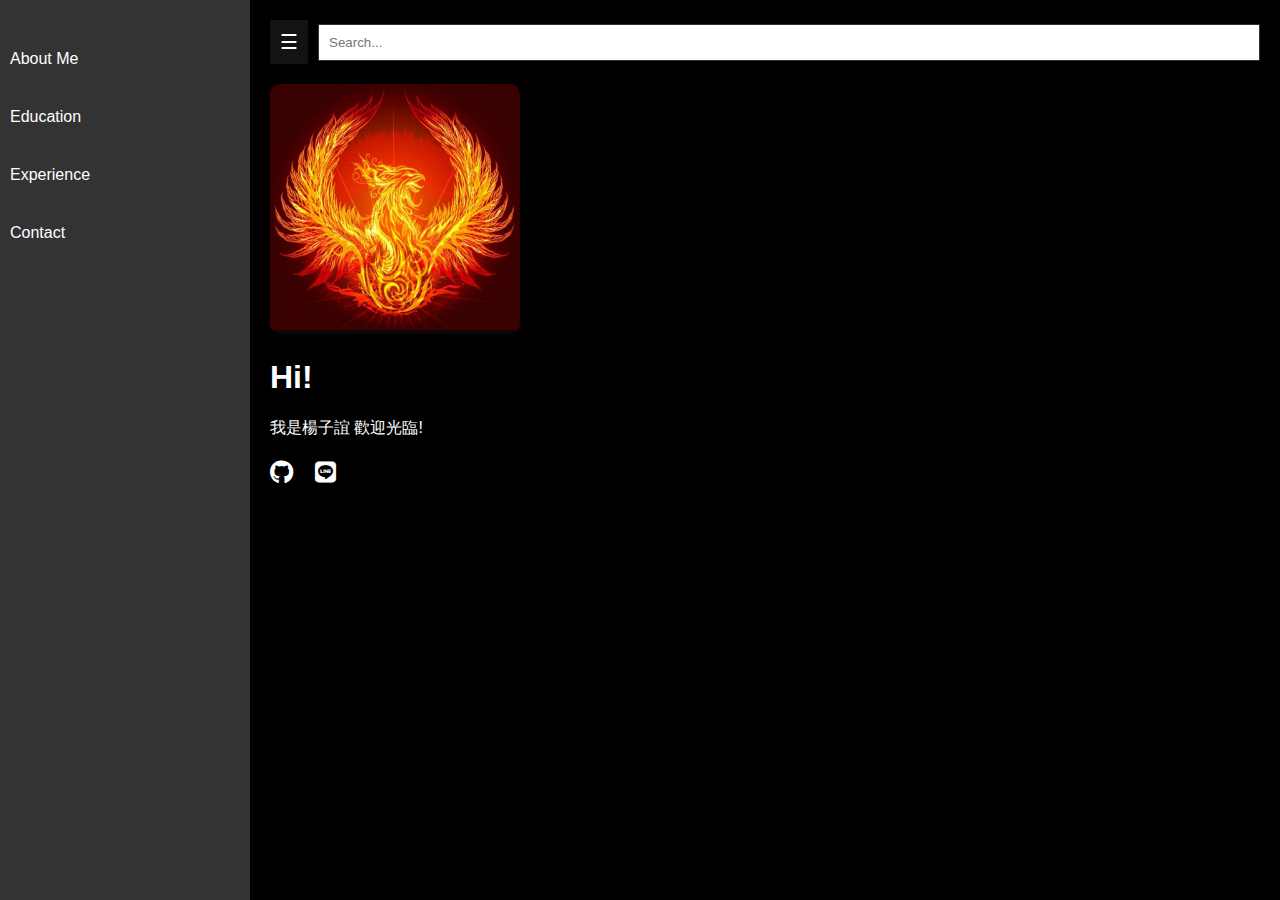
<file: index.html>
<!DOCTYPE html>
<html lang="en">
<head>
    <meta charset="UTF-8">
    <meta name="viewport" content="width=device-width, initial-scale=1.0">
    <title>My Resume</title>
    <link rel="stylesheet" href="styles.css">
    <!-- Font Awesome -->
    <link rel="stylesheet" href="https://cdnjs.cloudflare.com/ajax/libs/font-awesome/6.0.0-beta3/css/all.min.css">
</head>
<body>
    <div id="sidebar">
        <nav id="menu">
            <ul>
                <li><a href="about.html">About Me</a></li>
                <li><a href="education.html">Education</a></li>
                <li><a href="experience.html">Experience</a></li>
                <li><a href="contact.html">Contact</a></li>
            </ul>
        </nav>
    </div>
    
    <div id="main-content">
        <header>
            <div id="search-panel">
                <button id="toggleMenu">☰</button>
                <input type="text" placeholder="Search..." id="search-box">
            </div>
            <img src="profile.jpg" alt="Profile Picture" id="profile-pic">
            <h1>Hi!</h1>
            <p>我是楊子誼 歡迎光臨!</p>
            <div id="social-links">
                <a href="https://github.com/yourprofile" target="_blank" title="GitHub">
                    <i class="fab fa-github"></i>
                </a>
                <a href="https://line.me/ti/p/yourlineid" target="_blank" title="Line">
                    <i class="fab fa-line"></i>
                </a>
            </div>
        </header>
    </div>

    <script src="script.js"></script>
</body>
</html>
</file>
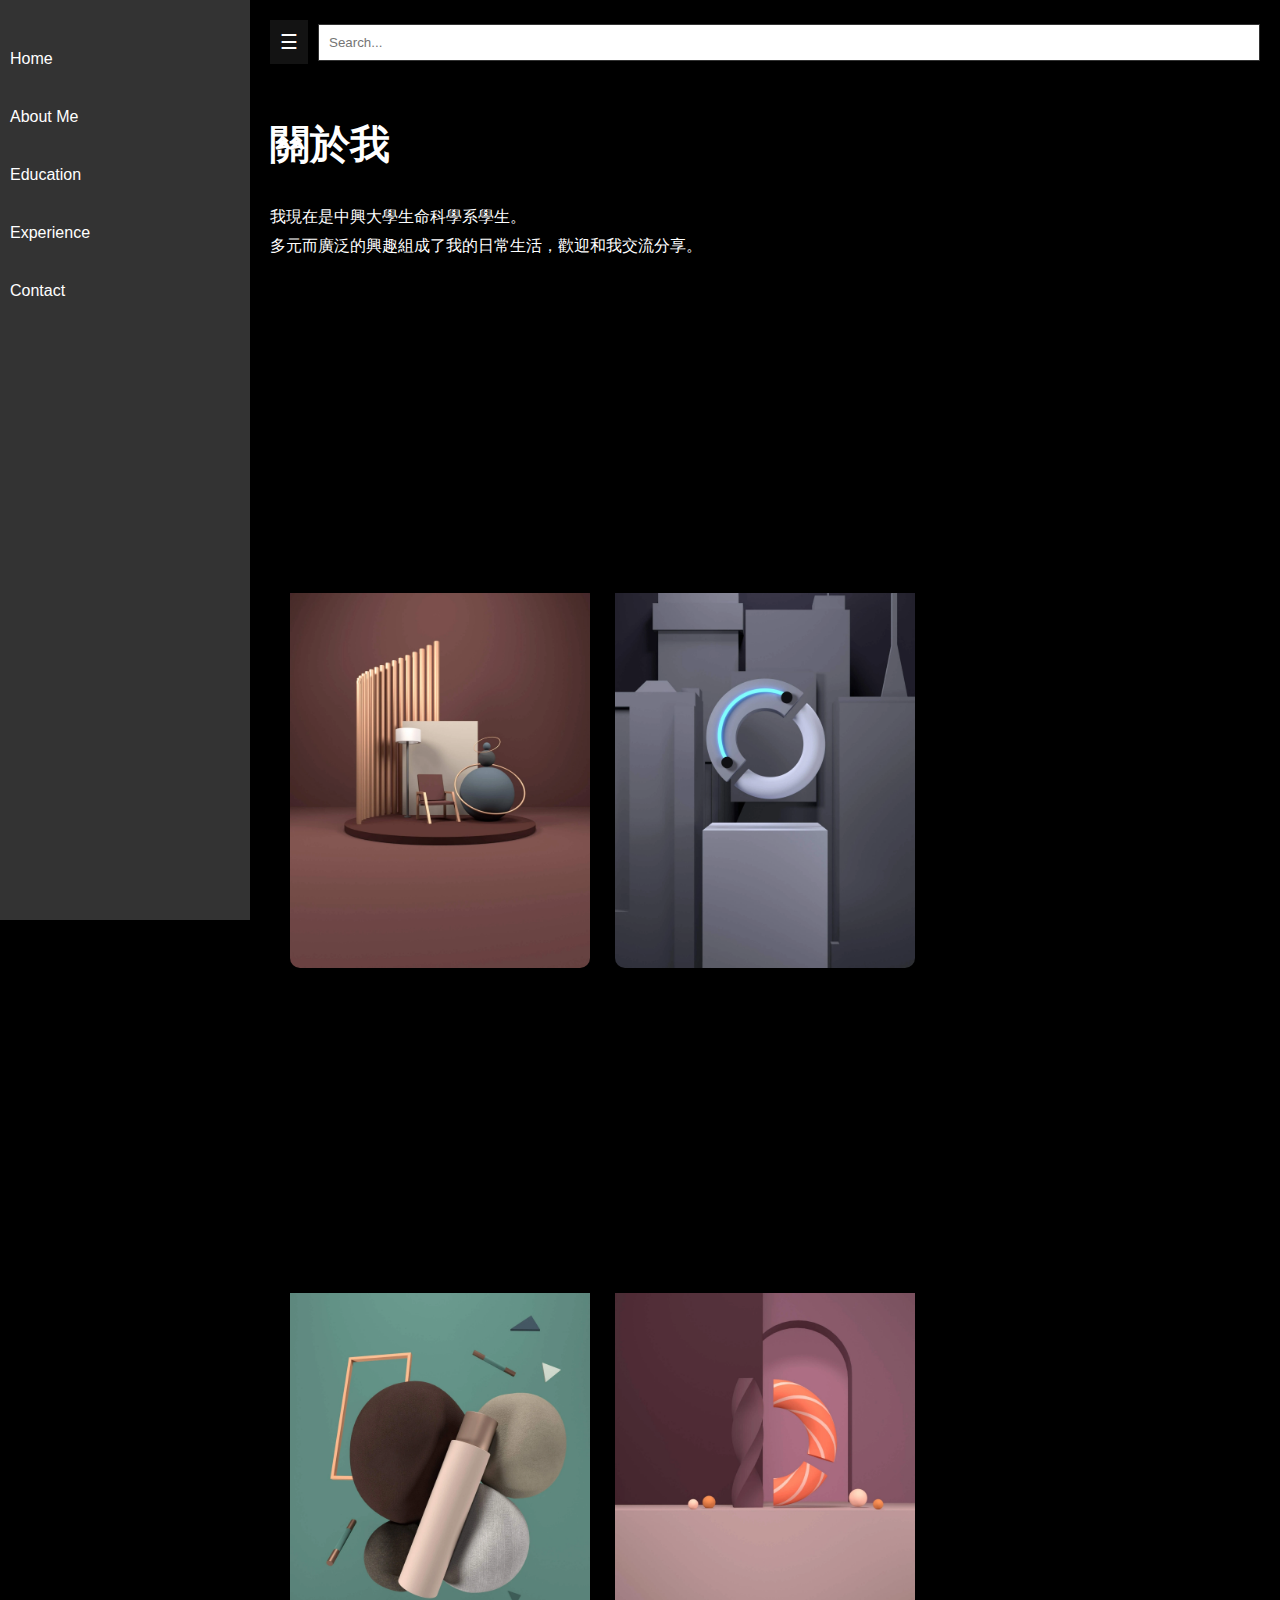
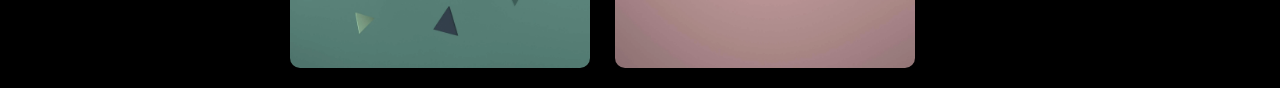
<file: about.html>
<!DOCTYPE html>
<html lang="en">
<head>
    <meta charset="UTF-8">
    <meta name="viewport" content="width=device-width, initial-scale=1.0">
    <title>About Me</title>
    <link rel="stylesheet" href="styles.css">
</head>
<body>
    <div id="sidebar">
        <nav id="menu">
            <ul>
                <li><a href="index.html">Home</a></li>
                <li><a href="about.html">About Me</a></li>
                <li><a href="education.html">Education</a></li>
                <li><a href="experience.html">Experience</a></li>
                <li><a href="contact.html">Contact</a></li>
            </ul>
        </nav>
    </div>

    <div id="main-content">
        <header>
            <div id="search-panel">
                <button id="toggleMenu">☰</button>
                <input type="text" placeholder="Search..." id="search-box">
            </div>
        </header>

        <section id="about">
            <div class="text-content">
                <h2>關於我</h2>
                <p>我現在是中興大學生命科學系學生。</p>
                <p>多元而廣泛的興趣組成了我的日常生活，歡迎和我交流分享。</p>
                
            </div>
            <div class="image-grid">
                <img src="image1.jpg" alt="Image 1">
                <img src="image2.jpg" alt="Image 2">
                <img src="image3.jpg" alt="Image 3">
                <img src="image4.jpg" alt="Image 4">
            </div>
            
        </section>
    </div>

    <script src="script.js"></script>
</body>
</html>
</file>
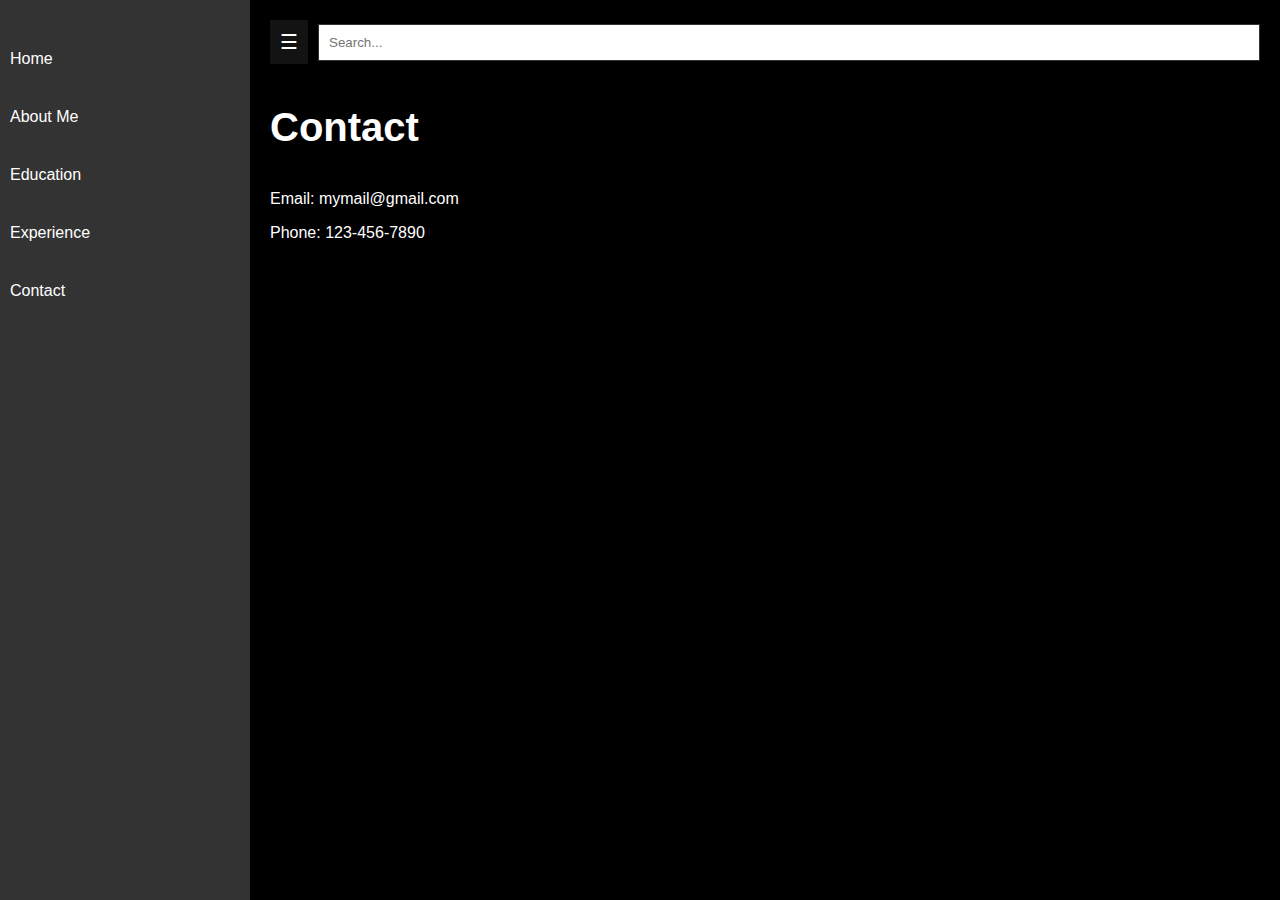
<file: contact.html>
<!DOCTYPE html>
<html lang="en">
<head>
    <meta charset="UTF-8">
    <meta name="viewport" content="width=device-width, initial-scale=1.0">
    <title>Contact</title>
    <link rel="stylesheet" href="styles.css">
</head>
<body>
    <div id="sidebar">
        <nav id="menu">
            <ul>
                <li><a href="index.html">Home</a></li>
                <li><a href="about.html">About Me</a></li>
                <li><a href="education.html">Education</a></li>
                <li><a href="experience.html">Experience</a></li>
                <li><a href="contact.html">Contact</a></li>
            </ul>
        </nav>
    </div>

    <div id="main-content">
        <header>
            <div id="search-panel">
                <button id="toggleMenu">☰</button>
                <input type="text" placeholder="Search..." id="search-box">
            </div>
        </header>

        <section id="contact">
            <h2>Contact</h2>
            <p>Email: mymail@gmail.com</p>
            <p>Phone: 123-456-7890</p>
        </section>
    </div>

    <script src="script.js"></script>
</body>
</html>
</file>
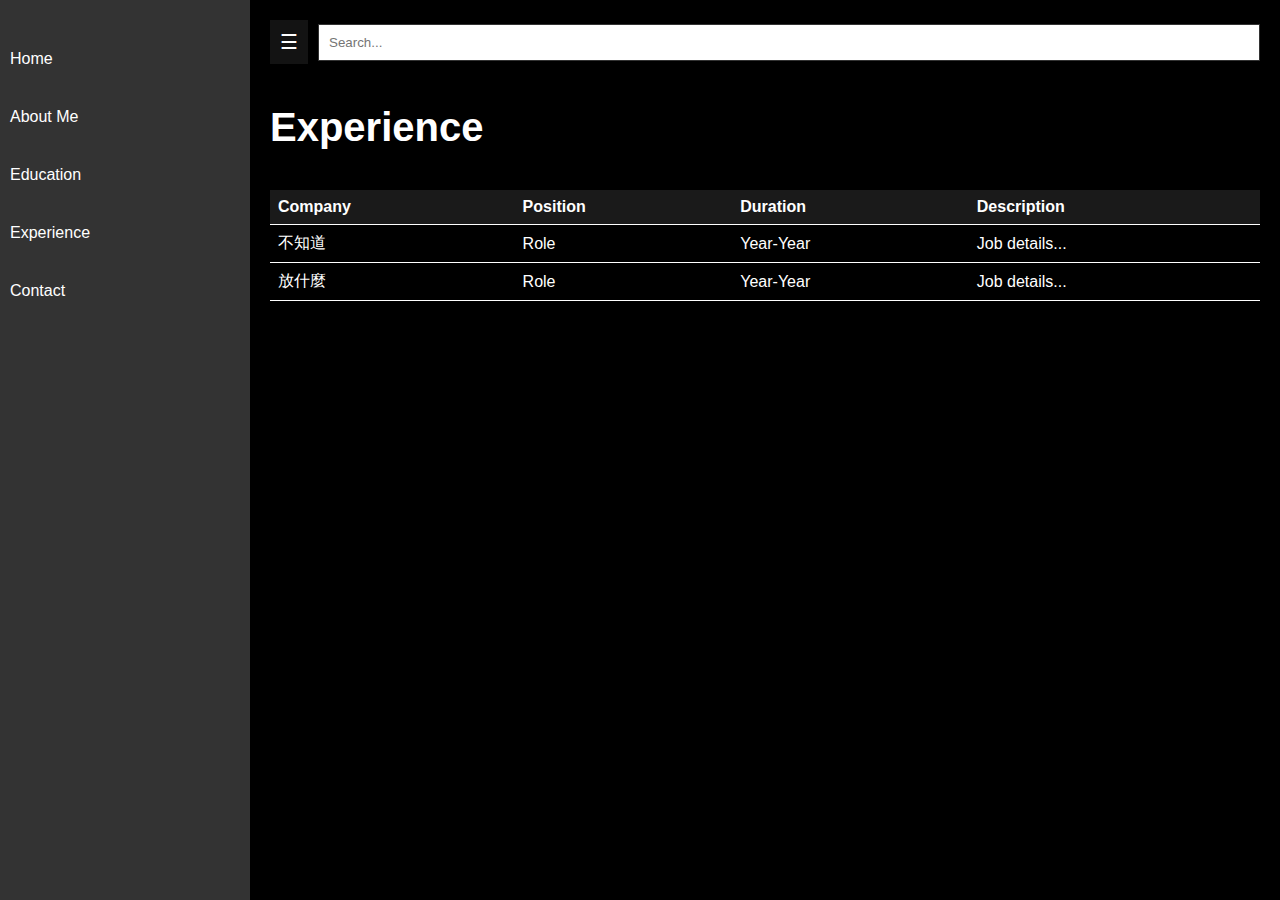
<file: experience.html>
<!DOCTYPE html>
<html lang="en">
<head>
    <meta charset="UTF-8">
    <meta name="viewport" content="width=device-width, initial-scale=1.0">
    <title>Experience</title>
    <link rel="stylesheet" href="styles.css">
</head>
<body>
    <div id="sidebar">
        <nav id="menu">
            <ul>
                <li><a href="index.html">Home</a></li>
                <li><a href="about.html">About Me</a></li>
                <li><a href="education.html">Education</a></li>
                <li><a href="experience.html">Experience</a></li>
                <li><a href="contact.html">Contact</a></li>
            </ul>
        </nav>
    </div>

    <div id="main-content">
        <header>
            <div id="search-panel">
                <button id="toggleMenu">☰</button>
                <input type="text" placeholder="Search..." id="search-box">
            </div>
        </header>

        <section id="experience">
            <h2>Experience</h2>
            <table>
                <tr>
                    <th>Company</th>
                    <th>Position</th>
                    <th>Duration</th>
                    <th>Description</th>
                </tr>
                <tr>
                    <td>不知道</td>
                    <td>Role</td>
                    <td>Year-Year</td>
                    <td>Job details...</td>
                </tr>
                <tr>
                    <td>放什麼</td>
                    <td>Role</td>
                    <td>Year-Year</td>
                    <td>Job details...</td>
                </tr>
            </table>
        </section>
    </div>

    <script src="script.js"></script>
</body>
</html>
</file>
<file: styles.css>
/* 全局樣式 */
body {
    background-color: #000000; /* 全局背景為黑色 */
    color: #ffffff;
    font-family: 'Arial', sans-serif;
    margin: 0;
    padding: 0;
}

/* 頁面結構 */
#main-content {
    margin-left: 250px;
    padding: 20px;
}

/* 搜尋面板 */
#search-panel {
    display: flex;
    align-items: center;
    margin-bottom: 20px;
}

#toggleMenu {
    font-size: 20px;
    background-color: rgba(51, 51, 51, 0.377);
    color: #fff;
    border: none;
    padding: 10px;
    cursor: pointer;
    margin-right: 10px;
}

#search-box {
    flex-grow: 1;
    padding: 10px;
    border: 1px solid #333333; /* 搜索框邊框顏色 */
    background-color: #ffffff; /* 搜索框背景顏色 */
    color: #000000; /* 搜索框文字顏色 */
}

/* 側邊欄 */
#sidebar {
    position: fixed;
    left: 0;
    top: 0;
    width: 250px;
    height: 100%;
    background-color: #333333; /* 側邊欄顏色為灰色 */
    padding-top: 20px;
    transition: width 0.3s;
    overflow: auto; /* 確保內容可以滾動 */
}

#sidebar nav ul {
    list-style-type: none;
    padding: 0;
}

#sidebar nav ul li {
    margin: 20px 0;
}

#sidebar nav ul li a {
    color: #ffffff; /* 側邊欄內文字顏色 */
    text-decoration: none;
    padding: 10px;
    display: block;
}

#sidebar nav ul li a:hover {
    background-color: #444;
}

/* 關於我部分 */
#about {
    display: flex;
    align-items: center;
}

#about img {
    margin-left: 20px;
    width: 300px;
    height: auto;
    border-radius: 10px;
}

#about h2 {
    font-size: 2.5em;
}

#about p {
    max-width: 600px;
    line-height: 1.5;
    margin-right: 20px;
}

/* 表格樣式 */
table {
    width: 100%;
    border-collapse: collapse; /* 使邊框合併為一個 */
}

th, td {
    border-bottom: 1px solid white; /* 白色橫線隔開 */
    padding: 8px;
    text-align: left;
}

th {
    background-color: rgba(68, 68, 68, 0.384); /* 可選的背景顏色，用於表頭 */
}

/* 標題樣式 */
#experience h2 {
    font-size: 2.5em; /* 放大字體 */
    max-width: 600px;
    line-height: 1.5;
    margin-right: 20px;
}

#education h2 {
    font-size: 2.5em; /* 放大字體 */
    max-width: 600px;
    line-height: 1.5;
    margin-right: 20px;
}

#contact h2 {
    font-size: 2.5em; /* 放大字體 */
    max-width: 600px;
    line-height: 1.5;
    margin-right: 20px;
}

/* 關於我部分 */
#about {
    display: flex;
    flex-direction: column;
    align-items: flex-start; /* 文字和圖片靠左對齊 */
}

.text-content {
    text-align: left; /* 文字左對齊 */
}

.text-content h2 {
    font-size: 2.5em;
}

.text-content p {
    max-width: 600px;
    line-height: 1.5;
    margin: 0; /* 移除左右邊距 */
    margin-bottom: 5px; /* 在文字和圖片之間添加間隔 */
}

/* 圖片網格 */
.image-grid {
    display: grid;
    grid-template-columns: repeat(2, 1fr); /* 兩列 */
    gap: 5px; /* 圖片間隔 */
    margin-top: 10px;
    width: 100%;
    max-width: 600px; /* 最大寬度 */
}

.image-grid img {
    width: 100%;
    height: 0;
    padding-top: 100%; /* 正方形 */
    object-fit: cover;
    border-radius: 8px; /* 圓角 */
}

/* 調整個人資料圖片的樣式 */
#profile-pic {
    width: 250px; /* 縮小圖片 */
    height: auto;
    border-radius: 10px;
}


/* 社交連結 */
#social-links {
    margin-top: 20px;
}

#social-links a {
    color: #ffffff; /* 圖標顏色 */
    text-decoration: none;
    font-size: 24px; /* 圖標大小 */
    margin-right: 15px; /* 圖標間隔 */
}

#social-links a:hover {
    color: #ccc; /* 圖標懸停顏色 */
}


/* 響應式設計 */
@media screen and (max-width: 768px) {
    #main-content {
        margin-left: 0;
    }

    #sidebar {
        width: 100%;
        height: auto; /* 在小螢幕上調整高度自適應 */
        position: static; /* 讓側邊欄不再固定 */
    }

    #sidebar nav ul li a {
        padding: 15px; /* 增加點擊區域以適應小屏幕 */
    }

    #about {
        flex-direction: column;
        text-align: center;
    }

    .image-grid {
        max-width: 100%; /* 使圖片網格適應小螢幕 */
    }

    .home-img {
        width: 150px; /* 在小螢幕上進一步縮小圖片 */
    }
}
</file>
